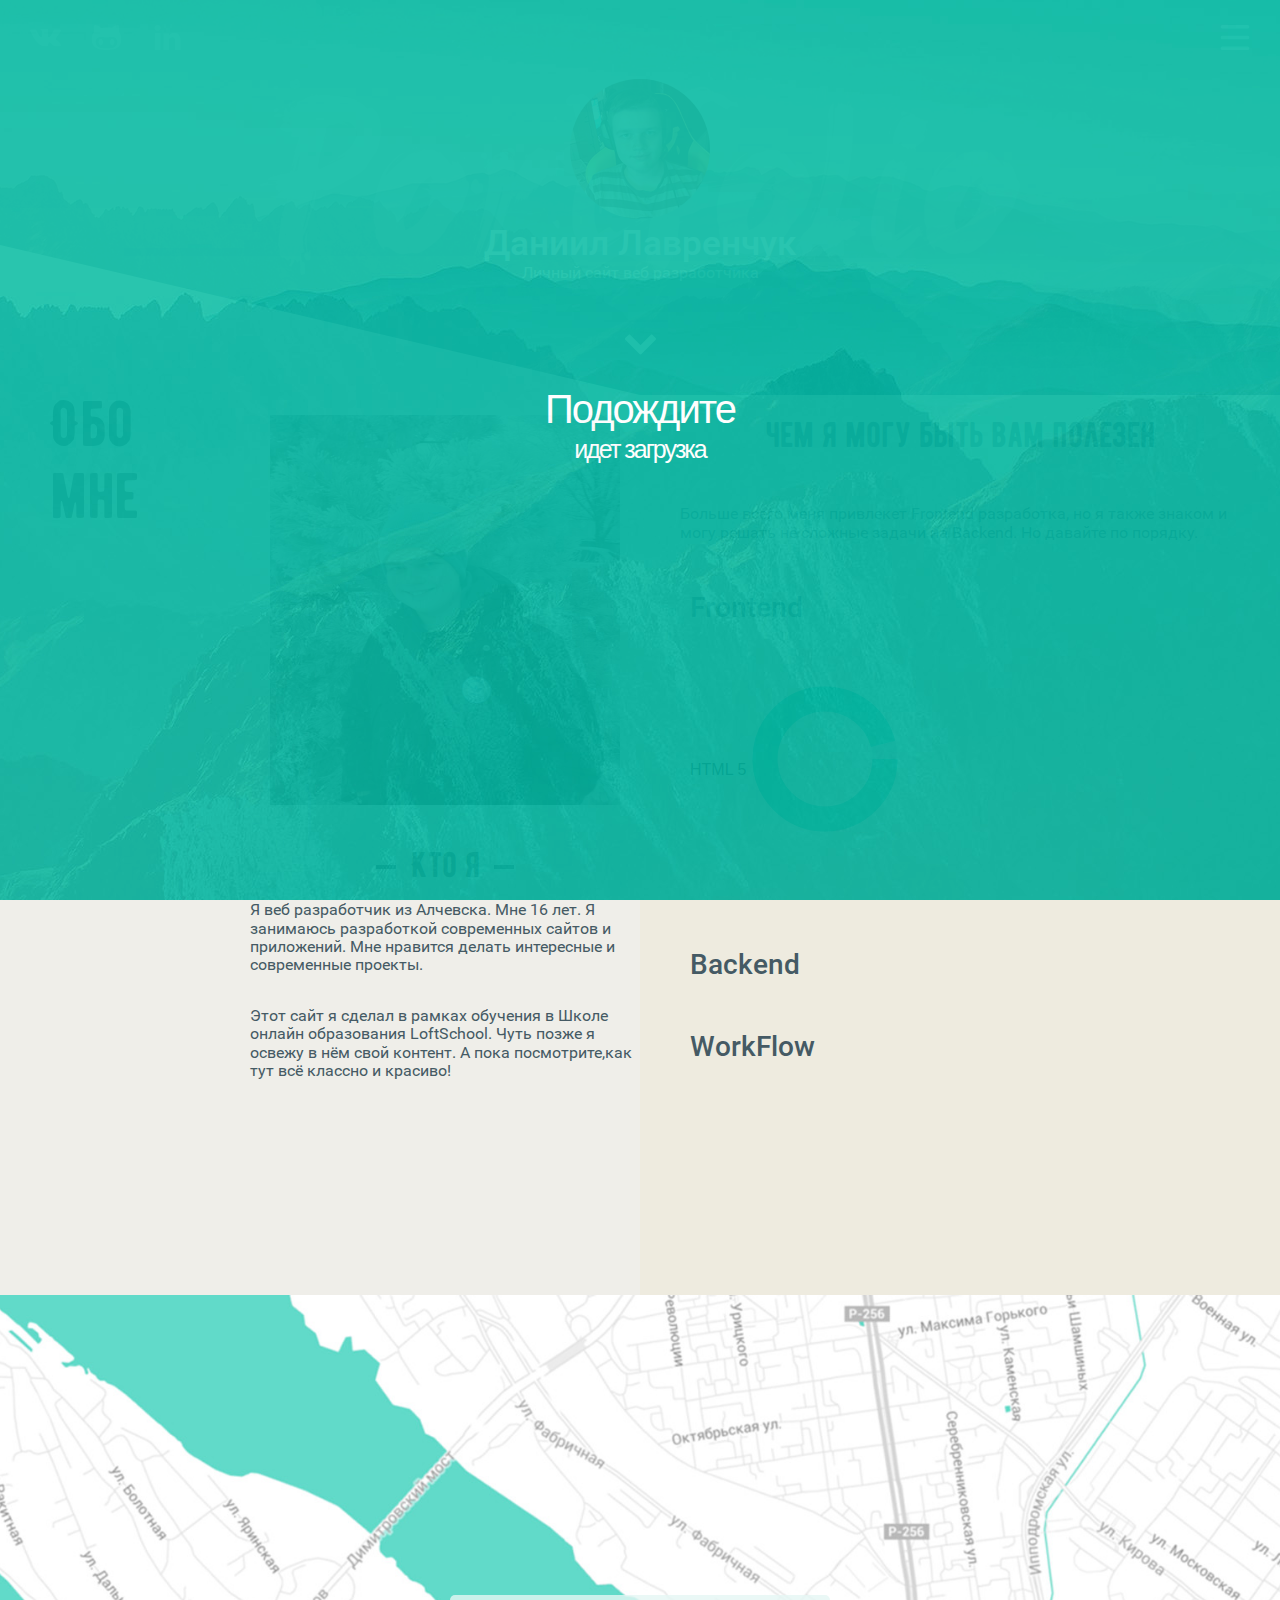
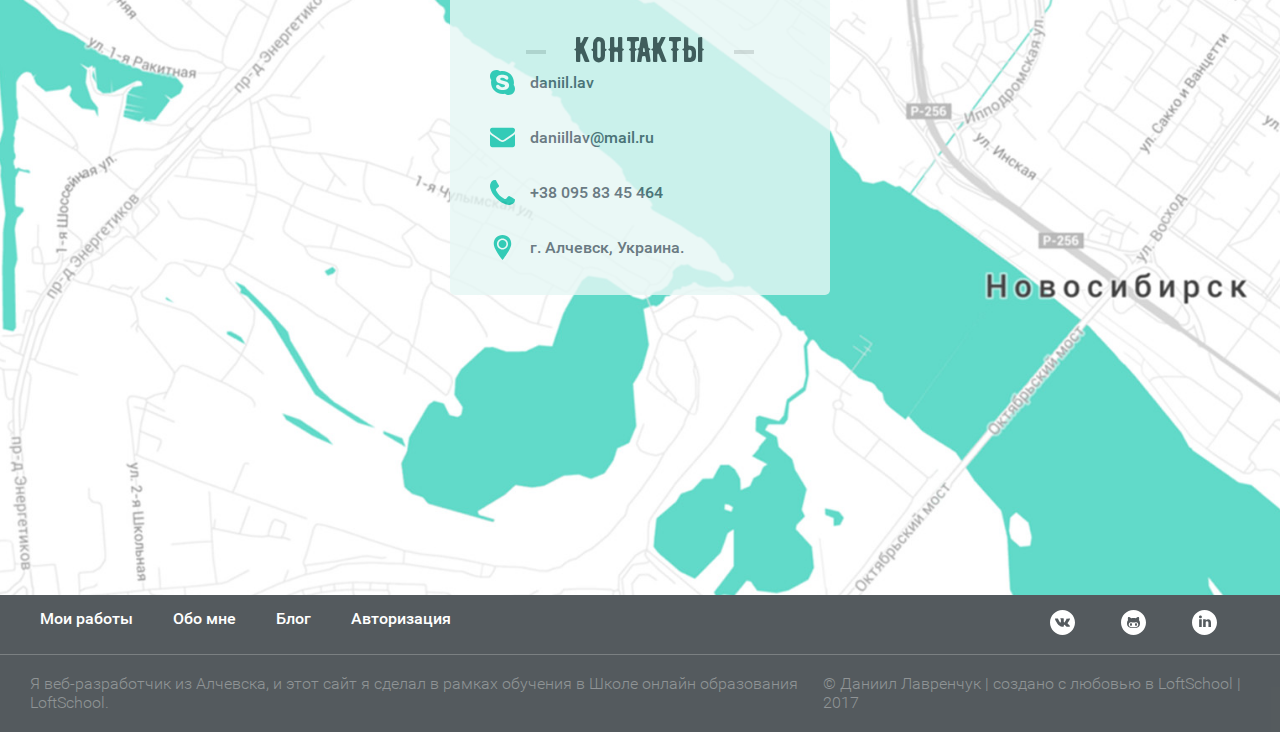
<file: about.html>
<!DOCTYPE html>
<html lang="ru">
<head>
    <meta charset="UTF-8">
    <title>Portfolio</title>
    <link rel="stylesheet" href="css/main.css">
    <link href="./img/faviconmy.ico" rel="shortcut icon" type="image/x-icon">
</head>
<body>
   <div id="p_prldr"><div class="contpre"><span class="svg_anm"></span><br>Подождите<br><small>идет загрузка</small></div></div>
       <div class="z-menu" style="display: none;">
      <div class="menu__container">
          <a href="works.html" class="menu__container-link">Мои работы</a>
          <a href="#" class="menu__container-link">Блог</a>
          <a href="about.html" class="menu__container-link">Обо мне</a>
          <a href="index.html" class="menu__container-link">Авторизация</a>
      </div>
  </div>
    <div class="header">
       <div class="header__top works__header-top">
        <div class="header__social">
            <div class="socials__vk">
                <a href="https://vk.com/daniilcrezu">
                    <svg class="header__social-svg socials__vk-svg">
                        <use xlink:href="img/icons/sprite.svg#vk"></use>
                    </svg>
                </a>
            </div>
            <div class="socials__git">
                <a href="https://github.com/ProjectDCL">
                    <svg class="header__social-svg socials__git-svg">
                        <use xlink:href="img/icons/sprite.svg#git"></use>
                    </svg>
               </a>
            </div>
            <div class="socials__in">
                <a href="https://www.instagram.com/project_crez/">
                    <svg class="header__social-svg socials__in-svg">
                        <use xlink:href="img/icons/sprite.svg#in"></use>
                    </svg>
                </a>
            </div>
        </div>
                    <div class="menu">
                        <a href="#" class="menu__hamburger-href">
                            <svg class="hamburger">
                                <use xlink:href="img/icons/sprite.svg#hamburger"></use>
                            </svg>
                        </a>
                    </div>
       </div>
        <div class="header__info-all works__header-infoall">
                <div class="header__photo">
                        <img src="img/content/me.jpg" alt="" class="header__photo-author">
                </div>
                <div class="header__about works__header-about">
                    <div class="header__name works__header-name">Даниил Лавренчук</div>
                    <div class="header__desc works__header-desc">Личный сайт веб разработчика</div>
                </div>
        </div>
           <div class="arrow__header-svg">
                <svg class="header__social-svg socials__vk-svg">
                    <use xlink:href="img/icons/sprite.svg#arrow__header"></use>
                </svg>
            </div>


        </div>
        
                    <div class="wrapper__about">

                <div class="wrapper__about-header about__header">
                    <div class="svg__header-polygon">
                        <svg viewbox="0 0 1000 150" preserveAspectRatio="none" class="svg__header-left">
                            <polygon points="0,0 0,150 1000,150"/>
                        </svg>
                    </div>
                </div>

                    <div class="myskills">
                            <div class="about__article">
                                <div class="article__title">
                                    <div class="about__title-text">Обо мне</div>
                                </div>
                                <div class="article__desc">
                                    <div class="article__photo-me">
                                        <img src="img/content/me2.jpg" alt="Моё фото" class="about__photo-author">
                                    </div>
                                    <div class="article__desc-title">
                                    <div class="desc__title-text">Кто я</div>
                                    </div>
                                    <div class="article__myhistory">
                                       <p class="article__text">Я веб разработчик из Алчевска. Мне 16 лет. Я занимаюсь разработкой современных сайтов и приложений. Мне нравится делать интересные и современные проекты.</p>


                                       <p class="article__text">Этот сайт я сделал в рамках обучения в Школе онлайн образования LoftSchool. Чуть позже я освежу в нём свой контент. А пока посмотрите,как тут всё классно и красиво!</p>
                                   </div>
                                </div>
                            </div>
                        
<!--
            <div class="wrapper__about-header about__header">
                       <div class="svg__header-polygon">
                            <svg  viewbox="0 0 1000 150" preserveAspectRatio="none" class="svg__header-right">
                                <polygon points="1000,0 1000,150 0,150"/>
                            </svg>
                        </div>
                    </div>
                </div>
           </div>
                
                                <div class="wrapper__about-header about__header">
                    <div class="svg__header-polygon">
                        <svg viewbox="0 0 1000 150" preserveAspectRatio="none" class="svg__header-left">
                            <polygon points="0,0 0,150 1000,150"/>
                        </svg>
                    </div>
                </div>
                
                
-->

                               <div class="about__skills">
                            <div class="skills__title">
                                <div class="skills__title-text">чем я могу быть вам полезен</div>
                            </div>
                            <div class="skills__desc">Больше всего меня привлекет Frontend разработка, но я также знаком и могу решать не сложные задачи на Backend. Но давайте по порядку.</div>
                            <div class="skills__block">
                                <div class="skills__direction">
                                    <div class="direction__title">Frontend</div>
                                    <div class="direction__svg">
                                       <div class="direction__svg-html5">
                                        <div class="direction__svg-stack">HTML 5</div>
                                           <svg width="270" height="270" class="g-circles">
                                                 <circle r="60" cx="135" cy="135" stroke="#ccc"
                                                fill="none" />
                                                 <circle r="60" cx="135" cy="135" stroke="#10c1a8"
                                                class="sector" />
                                            </svg>
                                       </div> 
                                    </div>
                                    <div class="direction__svg"></div>
                                    <div class="direction__svg"></div>
                                </div>
                            </div>
                            <div class="skills__block">
                                <div class="skills__direction">
                                    <div class="direction__title">Backend</div>
                                    <div class="direction__svg"></div>
                                    <div class="direction__svg"></div>
                                    <div class="direction__svg"></div>
                                    <div class="direction__svg"></div>
                                </div>
                            </div>
                            <div class="skills__block">
                                <div class="skills__direction">
                                    <div class="direction__title">WorkFlow</div>
                                    <div class="direction__svg"></div>
                                    <div class="direction__svg"></div>
                                    <div class="direction__svg"></div>
                                </div>
                            </div>
                        </div>
                    </div>
       
           

            <div class="contacts">
                <div class="contacts__block">
                    <div class="contacts__block-title">
                        <div class="contacts__block-text">
                                контакты
                        </div>      
                    </div>
                    <div class="contacts__block-links">
                        <div class="contacts__block-points">
                            <a class="contacts__block-url" href="skype:daniil.lav">
                                <svg class="contacts__about-svg">
                                    <use xlink:href="img/icons/sprite.svg#skype"></use>
                                </svg>
                                <div class="points__text">daniil.lav</div>
                            </a>
                        </div>
                        <div class="contacts__block-points">
                            <a class="contacts__block-url" href="mailto: daniillav@mail.ru">
                                <svg class="contacts__about-svg">
                                    <use xlink:href="img/icons/sprite.svg#envelope"></use>
                                </svg>
                                <div class="points__text">daniillav@mail.ru</div>
                            </a>
                        </div>
                        <div class="contacts__block-points">
                            <a class="contacts__block-url" href="tel: +38 095 83 45 464">
                                <svg class="contacts__about-svg">
                                    <use xlink:href="img/icons/sprite.svg#phone"></use>
                                </svg>
                                <div class="points__text">+38 095 83 45 464</div>
                            </a>
                        </div>
                        <div class="contacts__block-points">
                            <a class="contacts__block-url" href="#">
                                <svg class="contacts__about-svg">
                                    <use xlink:href="img/icons/sprite.svg#map-marker"></use>
                                </svg>
                                <div class="points__text">г. Алчевск, Украина.</div>
                            </a>
                        </div>
                    </div>
            
                </div>      
                </div>
                    <div class="blog__footer blog__footer-about">
       <div class="footer__commercial-links">
            <ul class="site__links-menu">
                <li class="site__links-point">
                <a href="#" class="site__links-redirect site__links-active">Мои работы</a>
                </li>
                <li class="site__links-point">
                <a href="#" class="site__links-redirect">Обо мне</a>
                </li>
                <li class="site__links-point">
                <a href="#" class="site__links-redirect">Блог</a>
                </li>
                <li class="site__links-point">
                <a href="#" class="site__links-redirect">Авторизация</a>
                </li>
            </ul>
            <div class="blog__footer-links">
                 <div class="socials__vk">
                    <a href="https://vk.com/daniilcrezu">
                        <svg class="footer__social-svg socials__vk-svg">
                            <use xlink:href="img/icons/sprite.svg#vk__round"></use>
                        </svg>
                    </a>
                </div>
                <div class="socials__git">
                    <a href="https://github.com/ProjectDCL">
                        <svg class="footer__social-svg socials__git-svg">
                            <use xlink:href="img/icons/sprite.svg#git__round"></use>
                        </svg>
                   </a>
                </div>
                <div class="socials__in">
                    <a href="https://www.instagram.com/project_crez/">
                        <svg class="footer__social-svg socials__in-svg">
                            <use xlink:href="img/icons/sprite.svg#in__round"></use>
                        </svg>
                    </a>
                </div>
            </div>
        </div>
        <div class="blog__footer-info">
            <div class="blog__footer-about">Я веб-разработчик из Алчевска, и этот сайт я сделал в рамках обучения в Школе онлайн образования LoftSchool. </div>
            <div class="blog__footer-authors">&copy; Даниил Лавренчук | создано с любовью в LoftSchool | 2017</div>
        </div>
    </div>


            </div>
            
<script type="text/javascript" src="js/jquery-3.2.1.js"></script>
<script type="text/javascript" src="https://ajax.googleapis.com/ajax/libs/jquery/1.10.1/jquery.min.js"></script>  
<script type="text/javascript" src="js/main.js"></script>


</body>
</html>
</file>
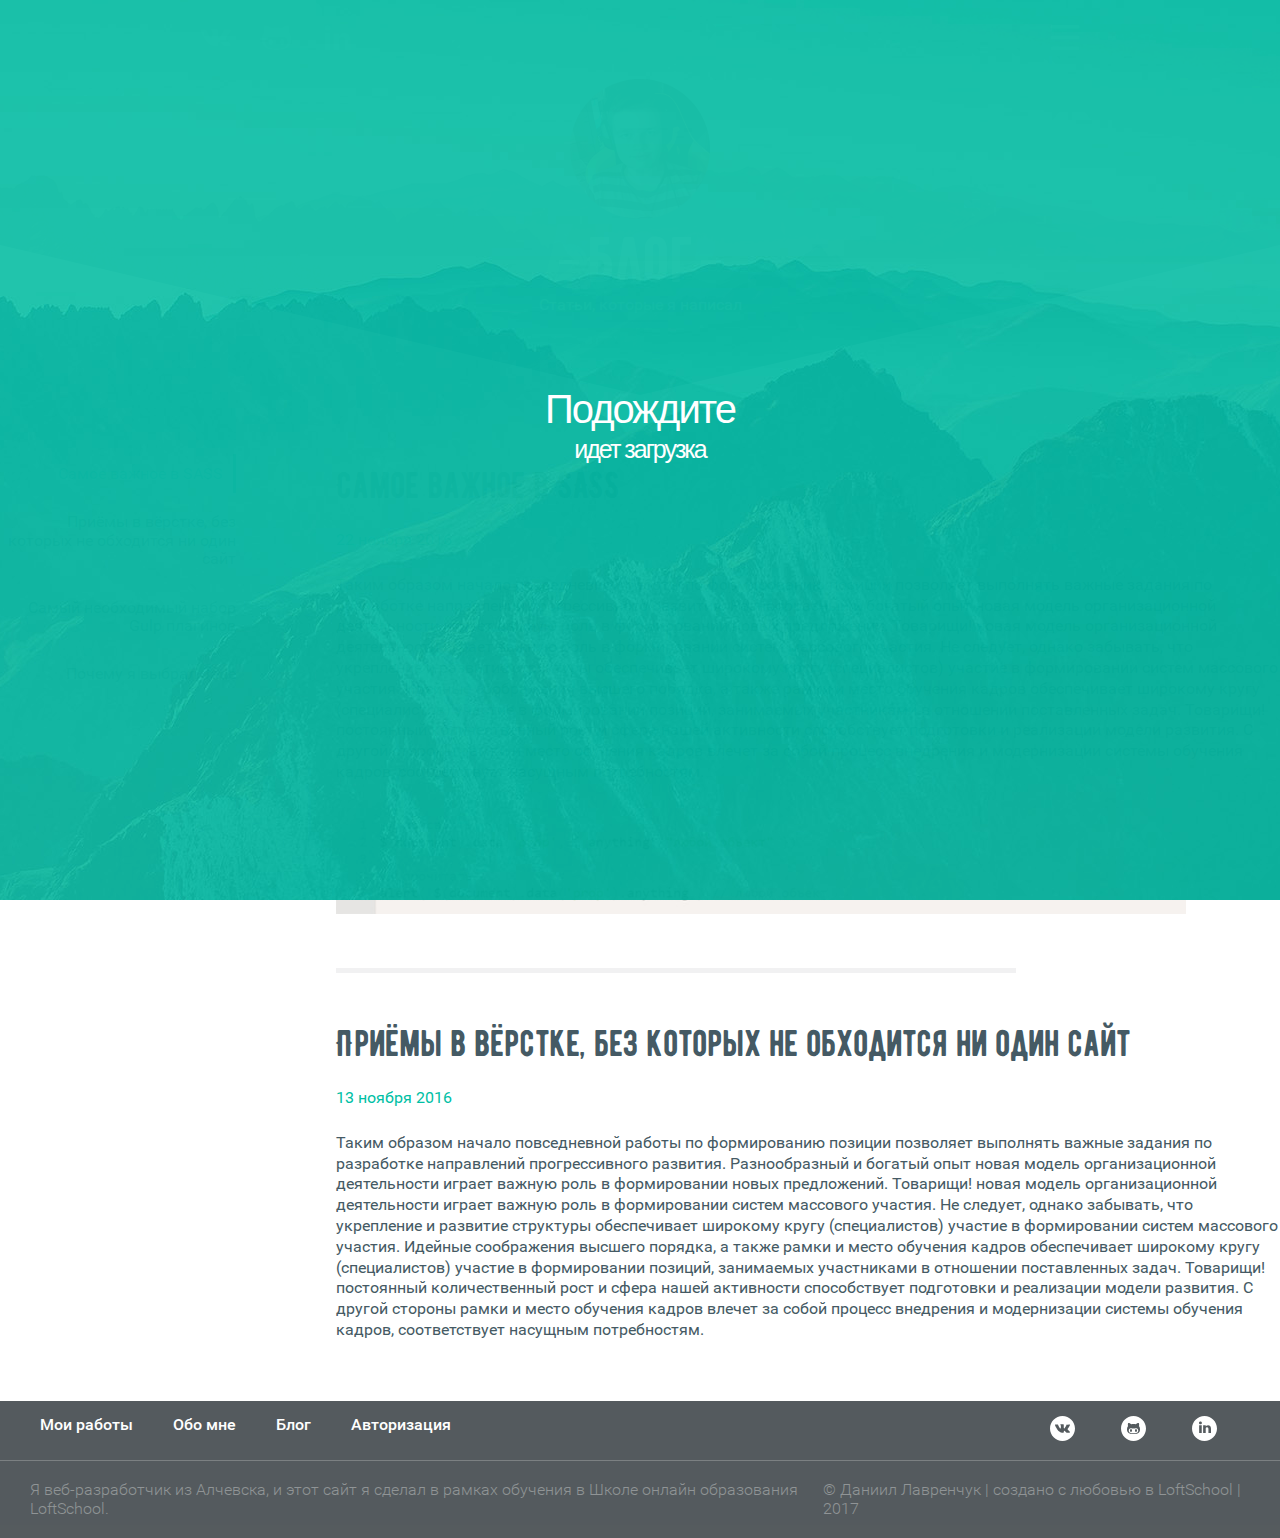
<file: blog.html>
<!DOCTYPE html>
<html lang="ru">
<head>
    <meta charset="UTF-8">
    <title>Portfolio</title>
    <link rel="stylesheet" href="css/main.css">
    <link href="./img/faviconmy.ico" rel="shortcut icon" type="image/x-icon">
</head>
<body>
   <div id="p_prldr"><div class="contpre"><span class="svg_anm"></span><br>Подождите<br><small>идет загрузка</small></div></div>
    <div class="z-menu" style="display: none;">
      <div class="menu__container">
          <a href="works.html" class="menu__container-link">Мои работы</a>
          <a href="#" class="menu__container-link">Блог</a>
          <a href="about.html" class="menu__container-link">Обо мне</a>
          <a href="index.html" class="menu__container-link">Авторизация</a>
      </div>
  </div>
   <div class="web">
        <div class="header">
           <div class="header__top">
            <div class="header__social">
                <div class="socials__vk">
                    <a href="https://vk.com/daniilcrezu">
                        <svg class="header__social-svg socials__vk-svg">
                            <use xlink:href="img/icons/sprite.svg#vk"></use>
                        </svg>
                    </a>
                </div>
                <div class="socials__git">
                    <a href="https://github.com/ProjectDCL">
                        <svg class="header__social-svg socials__git-svg">
                            <use xlink:href="img/icons/sprite.svg#git"></use>
                        </svg>
                   </a>
                </div>
                <div class="socials__in">
                    <a href="https://www.instagram.com/project_crez/">
                        <svg class="header__social-svg socials__in-svg">
                            <use xlink:href="img/icons/sprite.svg#in"></use>
                        </svg>
                    </a>
                </div>
            </div>
                        <div class="menu">
                        <a href="#" class="menu__hamburger-href">
                            <svg class="hamburger">
                                <use xlink:href="img/icons/sprite.svg#hamburger"></use>
                            </svg>
                        </a>
                </div>
           </div>
            <div class="header__info-all">
                <div class="header__photo">
                        <img src="img/content/me.jpg" alt="" class="header__photo-author">
                </div>
                <div class="header__about">
                    <div class="header__name blog__header-name">Блог</div>
                    <div class="header__desc">Статьи, которые я написал</div>
                </div>
                <div class="arrow__header-svg">
                    <svg style="margin-top: -30px; display: none; " class="header__social-svg socials__vk-svg">
                        <use xlink:href="img/icons/sprite.svg#arrow__header"></use>
                    </svg>
                </div>
        </div>


        </div>
        <div class="wrapper__blog">
        <div class="wrapper__blog-header">
            <div class="svg__header-polygon">
                <svg viewbox="0 0 1000 150" preserveAspectRatio="none" class="svg__header-left">
                    <polygon points="0,0 0,150 1000,150"/>
                </svg>
                <svg  viewbox="0 0 1000 150" preserveAspectRatio="none" class="svg__header-right">
                    <polygon points="1000,0 1000,150 0,150"/>
                </svg>
            </div>
        </div>
        <nav class="nav">
            <ul class="nav__menu">
                <li class="nav__point">
                <a href="#" class="nav__link nav__link-active">Самое важное в SASS</a>
                </li>
                <li class="nav__point">
                <a href="#" class="nav__link">Приёмы в вёрстке, без которых не обходится ни один сайт</a>
                </li>
                <li class="nav__point">
                <a href="#" class="nav__link">
    Самый необходимый набор Gulp плагинов</a>
                </li>
                <li class="nav__point">
                <a href="#" class="nav__link">Почему я выбрал Jade</a>
                </li>
            </ul>
        </nav>
        <div class="container__blog">
            <div class="article">
                <div class="article__title">Самое важное в SASS</div>
                <div class="article__time">22 ноября 2016</div>
                <div class="article__text">Таким образом начало повседневной работы по формированию позиции позволяет выполнять важные задания по разработке направлений прогрессивного развития. Разнообразный и богатый опыт новая модель организационной деятельности играет важную роль в формировании новых предложений. Товарищи! новая модель организационной деятельности играет важную роль в формировании систем массового участия.
    Не следует, однако забывать, что укрепление и развитие структуры обеспечивает широкому кругу (специалистов) участие в формировании систем массового участия. Идейные соображения высшего порядка, а также рамки и место обучения кадров обеспечивает широкому кругу (специалистов) участие в формировании позиций, занимаемых участниками в отношении поставленных задач. Товарищи! постоянный количественный рост и сфера нашей активности способствует подготовки и реализации модели развития. С другой стороны рамки и место обучения кадров влечет за собой процесс внедрения и модернизации системы обучения кадров, соответствует насущным потребностям.</div>

                    <div class="article__pic">
                        <img style="margin-top: 20px; width: 90%;" src="/img/content/code-blog.jpg" alt="Временная картинка кода">
                    </div>
    <!--
                <div class="article__code">
                    <table class="code__number">
                     <tr class="number__points">1</tr>
                         <td class="number__line">//присвоить</td>    
                     <tr class="number__points">2</tr>
                         <td class="number__line"></td>
                     <tr class="number__points">3</tr>
                         <td class="number__line"></td>
                     <tr class="number__points">4</tr>
                         <td class="number__line"></td>
                     <tr class="number__points">5</tr>
                         <td class="number__line"></td>
                    </table>
    -->
    <!--
                    <div class="code__text">
                        <div class="article__line"></div>
                        <div class="article__line"></div>

                    </div>

                </div>

                -->
            </div>
            <div class="article__barier"></div>
            <div class="article">
                <div class="article__title">Приёмы в вёрстке, без которых не обходится ни один сайт</div>
                <div class="article__time">13 ноября 2016</div>
                <div class="article__text">Таким образом начало повседневной работы по формированию позиции позволяет выполнять важные задания по разработке направлений прогрессивного развития. Разнообразный и богатый опыт новая модель организационной деятельности играет важную роль в формировании новых предложений. Товарищи! новая модель организационной деятельности играет важную роль в формировании систем массового участия.
    Не следует, однако забывать, что укрепление и развитие структуры обеспечивает широкому кругу (специалистов) участие в формировании систем массового участия. Идейные соображения высшего порядка, а также рамки и место обучения кадров обеспечивает широкому кругу (специалистов) участие в формировании позиций, занимаемых участниками в отношении поставленных задач. Товарищи! постоянный количественный рост и сфера нашей активности способствует подготовки и реализации модели развития. С другой стороны рамки и место обучения кадров влечет за собой процесс внедрения и модернизации системы обучения кадров, соответствует насущным потребностям.</div>
            </div>
        </div>
        </div>
        <div class="blog__footer">
           <div class="footer__commercial-links">
                <ul class="site__links-menu">
                    <li class="site__links-point">
                    <a href="#" class="site__links-redirect site__links-active">Мои работы</a>
                    </li>
                    <li class="site__links-point">
                    <a href="#" class="site__links-redirect">Обо мне</a>
                    </li>
                    <li class="site__links-point">
                    <a href="#" class="site__links-redirect">Блог</a>
                    </li>
                    <li class="site__links-point">
                    <a href="#" class="site__links-redirect">Авторизация</a>
                    </li>
                </ul>
                <div class="blog__footer-links">
                     <div class="socials__vk">
                        <a href="https://vk.com/daniilcrezu">
                            <svg class="footer__social-svg socials__vk-svg">
                                <use xlink:href="img/icons/sprite.svg#vk__round"></use>
                            </svg>
                        </a>
                    </div>
                    <div class="socials__git">
                        <a href="https://github.com/ProjectDCL">
                            <svg class="footer__social-svg socials__git-svg">
                                <use xlink:href="img/icons/sprite.svg#git__round"></use>
                            </svg>
                       </a>
                    </div>
                    <div class="socials__in">
                        <a href="https://www.instagram.com/project_crez/">
                            <svg class="footer__social-svg socials__in-svg">
                                <use xlink:href="img/icons/sprite.svg#in__round"></use>
                            </svg>
                        </a>
                    </div>
                </div>
            </div>
            <div class="blog__footer-info">
                <div class="blog__footer-about">Я веб-разработчик из Алчевска, и этот сайт я сделал в рамках обучения в Школе онлайн образования LoftSchool. </div>
                <div class="blog__footer-authors">&copy; Даниил Лавренчук | создано с любовью в LoftSchool | 2017</div>
            </div>
        </div>
</div>


<div class="swiper__container">
    <a href="#" class="swipe"></a>
    <div class="swipe__menu"></div>
</div>


            <script type="text/javascript" src="js/jquery-3.2.1.js"></script>
            <script type="text/javascript" src="https://ajax.googleapis.com/ajax/libs/jquery/1.10.1/jquery.min.js"></script>  
            <script type="text/javascript" src="js/main.js"></script>
</body>
</html>
</file>
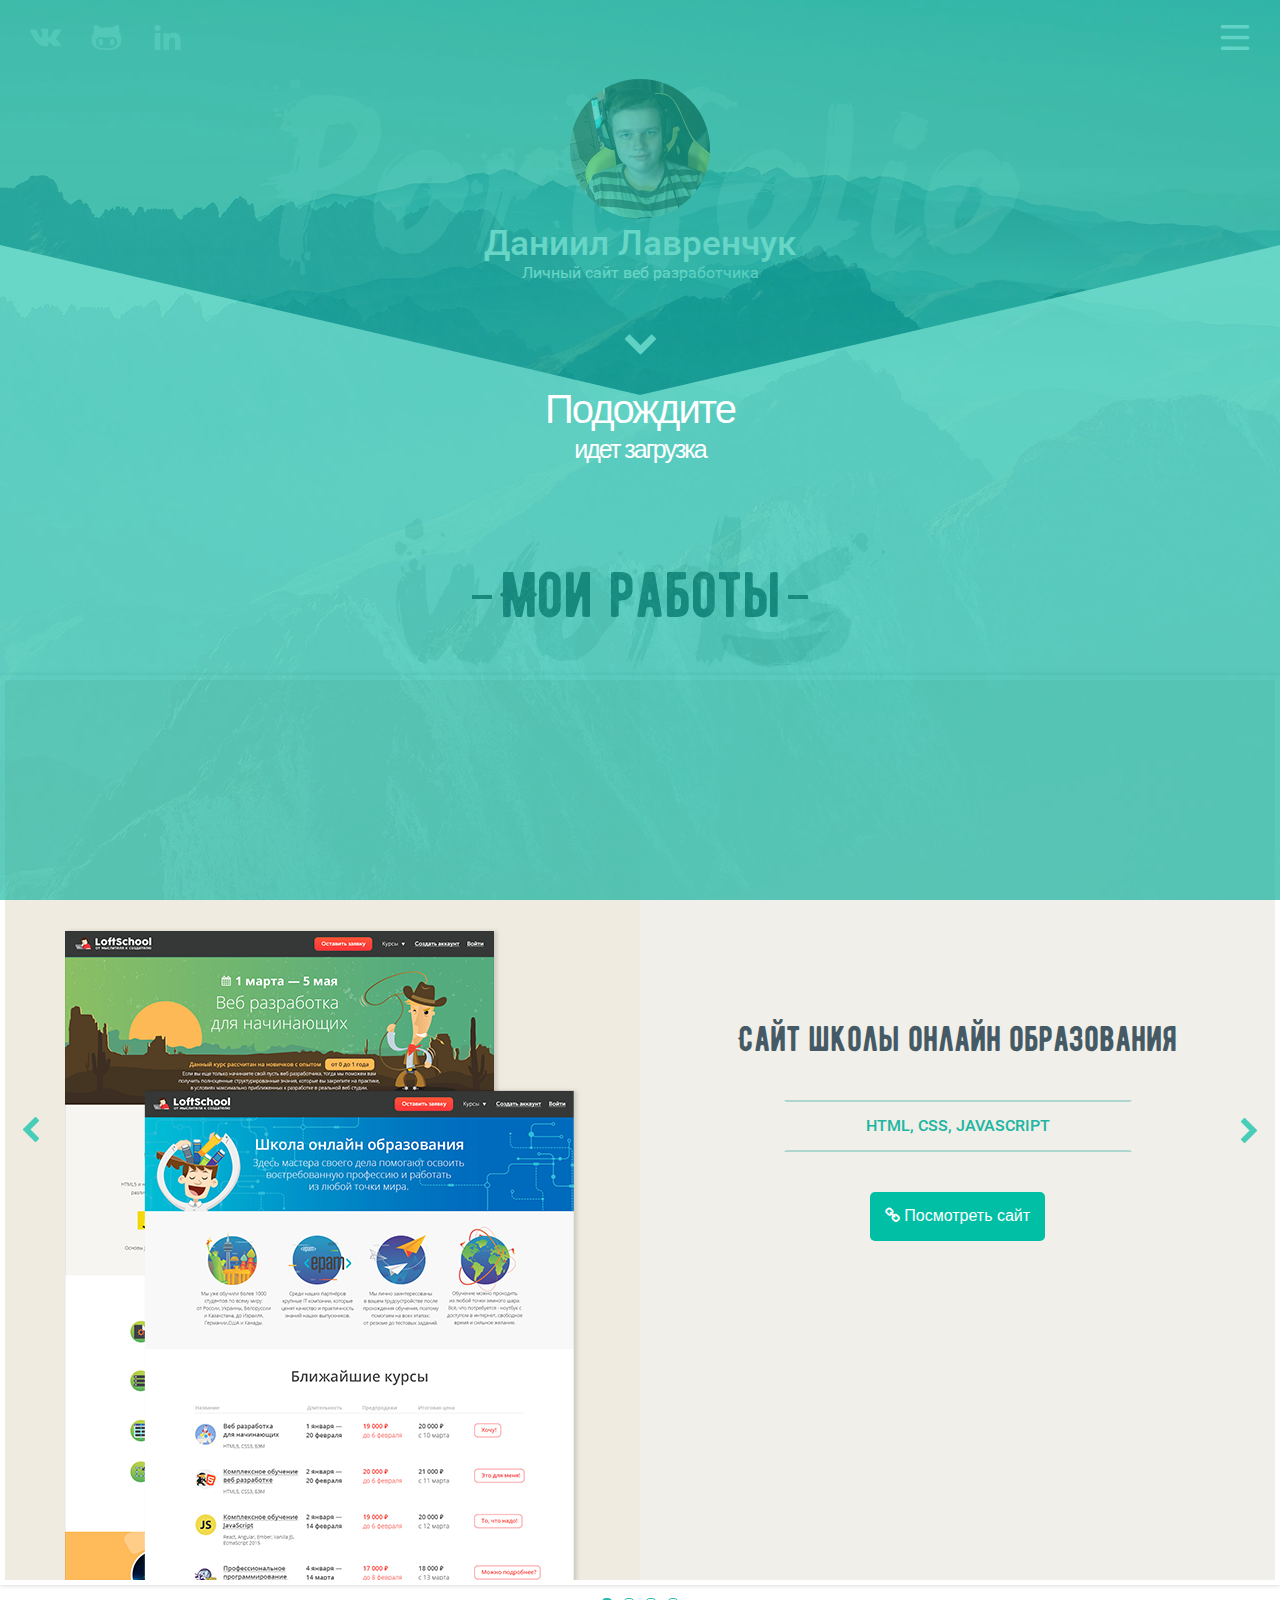
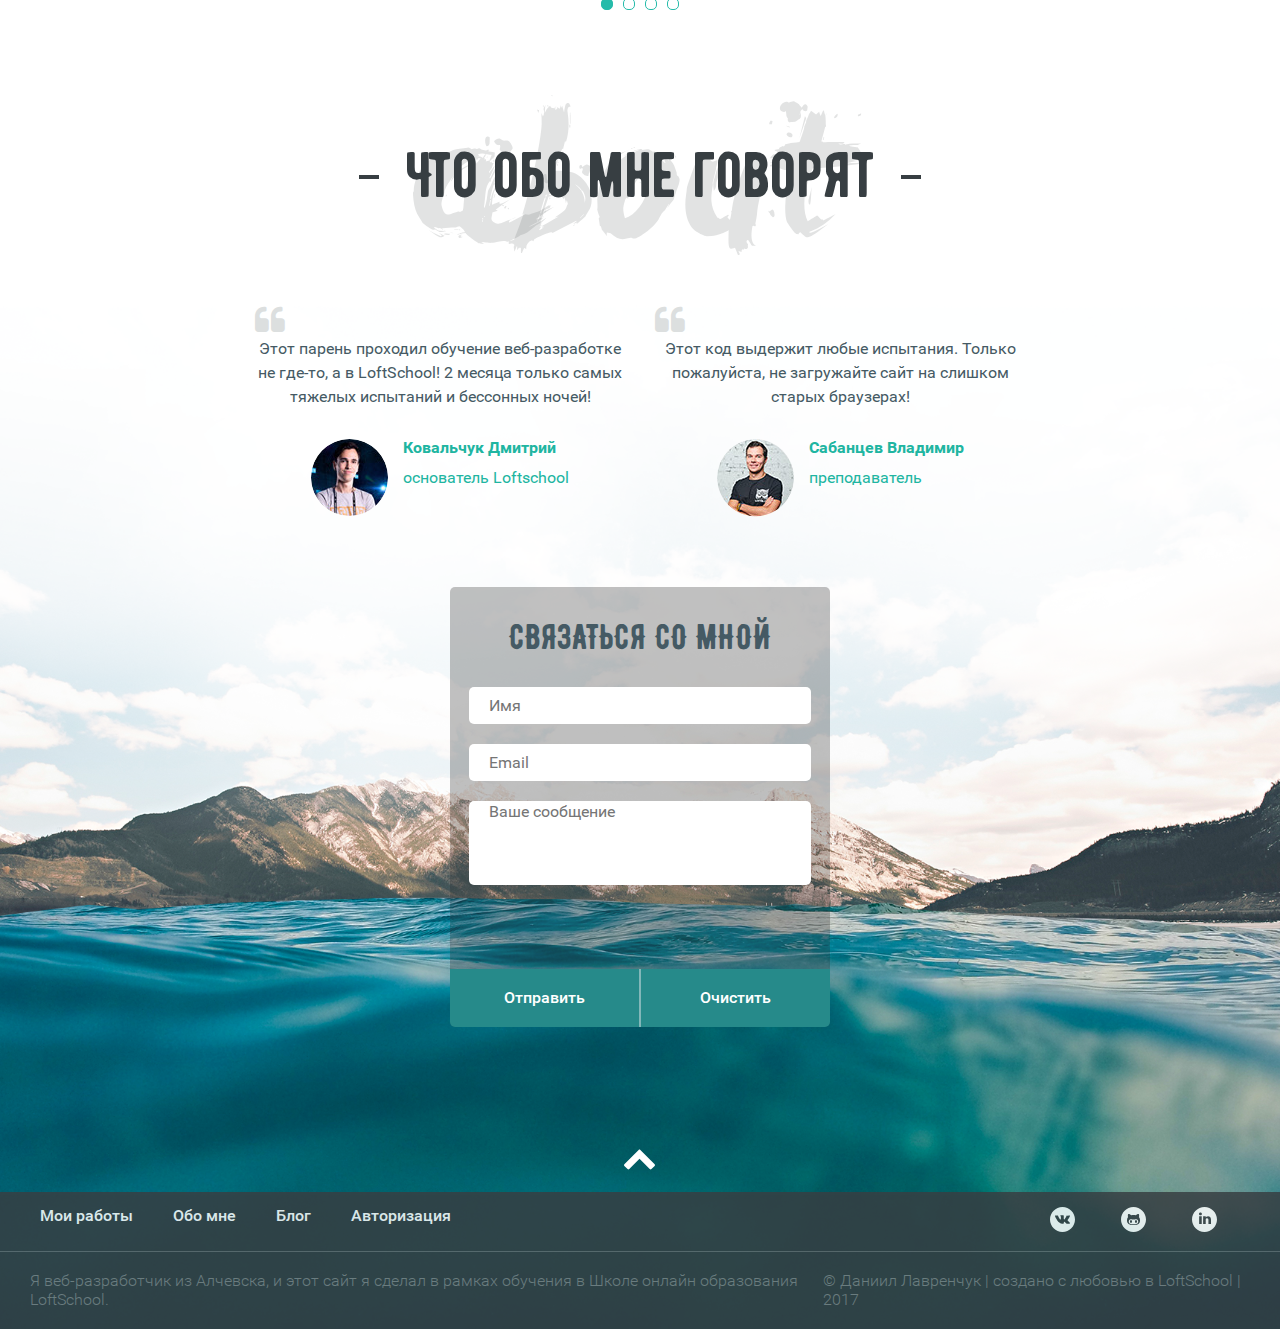
<file: works.html>
<!DOCTYPE html>
<html lang="ru">
<head>
    <meta charset="UTF-8">
    <title>Portfolio</title>
    <link rel="stylesheet" href="css/main.css">
    <link href="./img/faviconmy.ico" rel="shortcut icon" type="image/x-icon">
</head>
<body>
   <div id="p_prldr"><div class="contpre"><span class="svg_anm"></span><br>Подождите<br><small>идет загрузка</small></div></div>
       <div class="z-menu" style="display: none;">
      <div class="menu__container">
          <a href="works.html" class="menu__container-link">Мои работы</a>
          <a href="#" class="menu__container-link">Блог</a>
          <a href="about.html" class="menu__container-link">Обо мне</a>
          <a href="index.html" class="menu__container-link">Авторизация</a>
      </div>
  </div>
    <div class="header">
       <div class="header__top works__header-top">
        <div class="header__social">
            <div class="socials__vk">
                <a href="https://vk.com/daniilcrezu">
                    <svg class="header__social-svg socials__vk-svg">
                        <use xlink:href="img/icons/sprite.svg#vk"></use>
                    </svg>
                </a>
            </div>
            <div class="socials__git">
                <a href="https://github.com/ProjectDCL">
                    <svg class="header__social-svg socials__git-svg">
                        <use xlink:href="img/icons/sprite.svg#git"></use>
                    </svg>
               </a>
            </div>
            <div class="socials__in">
                <a href="https://www.instagram.com/project_crez/">
                    <svg class="header__social-svg socials__in-svg">
                        <use xlink:href="img/icons/sprite.svg#in"></use>
                    </svg>
                </a>
            </div>
        </div>
                    <div class="menu">
                        <a href="#" class="menu__hamburger-href">
                            <svg class="hamburger">
                                <use xlink:href="img/icons/sprite.svg#hamburger"></use>
                            </svg>
                        </a>
                    </div>
       </div>
        <div class="header__info-all works__header-infoall">
            <div class="header__photo">
                    <img src="img/content/me.jpg" alt="" class="header__photo-author">
            </div>
            <div class="header__about works__header-about">
                <div class="header__name works__header-name">Даниил Лавренчук</div>
                <div class="header__desc works__header-desc">Личный сайт веб разработчика</div>
            </div>
    </div>
           <div class="arrow__header-svg">
                <svg class="header__social-svg socials__vk-svg">
                    <use xlink:href="img/icons/sprite.svg#arrow__header"></use>
                </svg>
            </div>
    </div>

        <div class="wrapper__works">

                <div class="wrapper__blog-header works__header">
                    <div class="svg__header-polygon">
                        <svg viewbox="0 0 1000 150" preserveAspectRatio="none" class="svg__header-left">
                            <polygon points="0,0 0,150 1000,150"/>
                        </svg>
                        <svg  viewbox="0 0 1000 150" preserveAspectRatio="none" class="svg__header-right">
                            <polygon points="1000,0 1000,150 0,150"/>
                        </svg>
                    </div>
                </div>


       <div class="works__title">
           <div class="works__title-text">Мои работы</div>
       </div>
       <ul class="works__block">
          <li class="works__li">
                   <div class="works__slider">
                       <div class="slider__photo-current">
                           <img style="max-width: 90%; position: absolute; bottom: -1%;" src="img/backgrounds/work-1.png" alt="slider current" class="current__photo">
                       </div>
                   </div>
                    <div class="works__school">
                       <div class="school__title">Сайт школы онлайн образования</div>
                           <div class="school__desc">Html, css, javascript</div>
                               <a href="" class="school__link">
                                   <i class="fa fa-link" aria-hidden="true"></i>
                                     Посмотреть сайт
                               </a>
                   </div>
           </li>
            <li class="works__li">
                   <div class="works__slider">
                       <div class="slider__photo-current">
                           <img style="max-width: 90%; position: absolute; bottom: -1%;" src="img/backgrounds/work-2.png" alt="slider current" class="current__photo">
                       </div>
                   </div>
                    <div class="works__school">
                       <div class="school__title">IT Loft</div>
                           <div class="school__desc">Html, css, javascript, PHP</div>
                               <a href="" class="school__link">
                                   <i class="fa fa-link" aria-hidden="true"></i>
                                     Посмотреть сайт
                               </a>
                   </div>
           </li>
           <li class="works__li">
                   <div class="works__slider">
                       <div class="slider__photo-current">
                           <img style="max-width: 90%; position: absolute; bottom: -1%;" src="img/backgrounds/work-3.png" alt="slider current" class="current__photo">
                       </div>
                   </div>
                    <div class="works__school">
                       <div class="school__title">The loft blog</div>
                           <div class="school__desc">Html, css, javascript, design</div>
                               <a href="" class="school__link">
                                   <i class="fa fa-link" aria-hidden="true"></i>
                                     Посмотреть сайт
                               </a>
                   </div>
           </li>
           <li class="works__li">
                   <div class="works__slider">
                       <div class="slider__photo-current">
                           <img style="max-width: 90%; position: absolute; bottom: -1%;" src="img/backgrounds/work-4.png" alt="slider current" class="current__photo">
                       </div>
                   </div>
                    <div class="works__school">
                       <div class="school__title">Atmo yoga</div>
                           <div class="school__desc">Html, css, javascript, idea</div>
                               <a href="" class="school__link">
                                   <i class="fa fa-link" aria-hidden="true"></i>
                                     Посмотреть сайт
                               </a>
                   </div>
           </li>
           
       </ul>

    <div class="works__aboutme">
        <div class="aboutme__title">
            <div class="aboutme__title-text">Что обо мне говорят</div>
        </div>
        <div class="aboutme__review">
           <div class="review">
                <div class="review__block">
                    <i style="color: #dcdfdf" class="fa fa-2x fa-quote-left" aria-hidden="true"></i>
                    <div class="review__text">
                    Этот парень проходил обучение веб-разработке не где-то, а в LoftSchool! 2 месяца только самых тяжелых испытаний и бессонных ночей!</div>
                    <div class="review__teachers">
                    <img src="img/content/dmitriy.jpg" alt="Оснаватель Дмитрий" class="review__photo">
                    <div class="review__teachers-info">
                        <div class="review__name">Ковальчук Дмитрий</div>
                        <div class="review__desc">основатель Loftschool</div>
                    </div>
               </div>
                </div>
                <div class="review__block">
                   <i style="color: #dcdfdf" class="fa fa-2x fa-quote-left" aria-hidden="true"></i>
                    <div class="review__text">
                    Этот код выдержит любые испытания. Только пожалуйста, не загружайте сайт на слишком старых браузерах!</div>
                    <div class="review__teachers">
                    <img src="img/content/vladimir.jpg" alt="Преподаватель Владимир" class="review__photo">
                    <div class="review__teachers-info">
                        <div class="review__name">Сабанцев Владимир</div>
                        <div class="review__desc">преподаватель</div>
                    </div>
            </div>
      </div>
</div>

            <div class="review__connect-form">
                <div class="review__connect">
                    <div class="form__title">связаться со мной</div>
                    <form class="form__sendme" id="order-form">
                            <label for="" class="form__name">
                                <input class="form-input" name="name" type="text" placeholder="Имя">
                            </label>
                            <label for="" class="form__mail">
                                <input class="form-input" name="mail" type="text" placeholder="Email">
                            </label>
                            <label for="" class="form__message">
                                <textarea class="form-input form__message" name="comment" placeholder="Ваше сообщение"></textarea>
                            </label>
                            <div class="form__end">
                                <input href="#" class="form__button send" name="" type="submit" value="Отправить">
                                <input href="#" class="form__button clear" name="" type="reset" value="Очистить">
                            </div>
                    </form>
                </div>
            </div>

           <a  href="#" class="works__arrow">
                <svg class="works__arrow-svg" style="width: 31px; height: 25px;">
                    <use xlink:href="img/icons/sprite.svg#arrow__header"></use>
                </svg>
           </a>
           
    <div class="blog__footer works__footer">
       <div class="footer__commercial-links">
            <ul class="site__links-menu">
                <li class="site__links-point">
                <a href="#" class="site__links-redirect site__links-active">Мои работы</a>
                </li>
                <li class="site__links-point">
                <a href="#" class="site__links-redirect">Обо мне</a>
                </li>
                <li class="site__links-point">
                <a href="#" class="site__links-redirect">Блог</a>
                </li>
                <li class="site__links-point">
                <a href="#" class="site__links-redirect">Авторизация</a>
                </li>
            </ul>
            <div class="blog__footer-links">
                 <div class="socials__vk">
                    <a href="https://vk.com/daniilcrezu">
                        <svg class="footer__social-svg socials__vk-svg">
                            <use xlink:href="img/icons/sprite.svg#vk__round"></use>
                        </svg>
                    </a>
                </div>
                <div class="socials__git">
                    <a href="https://github.com/ProjectDCL">
                        <svg class="footer__social-svg socials__git-svg">
                            <use xlink:href="img/icons/sprite.svg#git__round"></use>
                        </svg>
                   </a>
                </div>
                <div class="socials__in">
                    <a href="https://www.instagram.com/project_crez/">
                        <svg class="footer__social-svg socials__in-svg">
                            <use xlink:href="img/icons/sprite.svg#in__round"></use>
                        </svg>
                    </a>
                </div>
            </div>
        </div>
        <div class="blog__footer-info">
            <div class="blog__footer-about">Я веб-разработчик из Алчевска, и этот сайт я сделал в рамках обучения в Школе онлайн образования LoftSchool. </div>
            <div class="blog__footer-authors">&copy; Даниил Лавренчук | создано с любовью в LoftSchool | 2017</div>
        </div>
    </div>
           
            </div>
        </div>
    </div>


<script type="text/javascript" src="js/jquery-3.2.1.js"></script>
<script type="text/javascript" src="js/ajax.js"></script>
<script type="text/javascript" src="https://ajax.googleapis.com/ajax/libs/jquery/1.10.1/jquery.min.js"></script>  
<script type="text/javascript" src="js/main.js"></script>
<script type="text/javascript" src="js/jquery.bxslider.js"></script>


</body>
</html>
</file>
<file: css/main.css>
@import url(normalize.css);@import url(../fonts/!fonts.css);@import url(font-awesome.css);@import url(jquery.bxslider.css);.cf:before,.cf:after{content:"";display:table}.cf:after{clear:both}.cf{zoom:1}ul{margin:0;padding:0}body{height:100%;width:100%}.layer1,.layer2,.layer3,.layer4,.layer5,.layer6,.layer7,.layer8,.layer9{position:absolute}.layer1{background:url(../img/backgrounds/index.png) no-repeat;z-index:20;background-size:70%;width:100%;height:36%}.layer2{background:url(../img/backgrounds/index-1.png) no-repeat;z-index:19;background-size:70%;width:80%;height:523px;top:0px;left:0px}.layer3{background:url(../img/backgrounds/index-2.png);z-index:18;width:100% !important;height:503px;top:0px;left:0px}.layer4{background:url(../img/backgrounds/index-3.png) no-repeat;z-index:17;background-size:30%;width:100% !important;height:523px;top:0px;left:0px}.layer5{background:url(../img/backgrounds/index-4.png) 50% 50% no-repeat;z-index:16;background-size:cover;width:100% !important;height:100%;top:0px;left:0px}.layer6{background:url(../img/backgrounds/index-5.png) 50% 50% no-repeat;z-index:15;background-size:cover;width:100% !important;height:100%;top:0px;left:0px}.layer7{background:url(../img/backgrounds/index-6.png) 50% 50% no-repeat;z-index:15;background-size:30%;width:100% !important;height:100%;top:0px;left:0px}.layer8{background:url(../img/backgrounds/index-7.png) 50% 50% no-repeat;z-index:14;background-size:cover;width:100% !important;height:100%;top:0px;left:0px}.layer9{background:url(../img/backgrounds/index-8.png) 50% 50% no-repeat;z-index:13;background-size:cover;width:100% !important;height:100%;top:0px;left:0px}.order__radio-elem .order__people-fake:checked+.order__people-fake:after{background:url(../img/icons/check.svg) 50% no-repeat transparent;background-size:contain;width:11px;height:9px}.order__people-title{margin-left:10px}.back .robot__title{font-family:'Roboto-Bold';color:#64767f;text-align:center;margin:20px 0}.back [type=checkbox],.back [type=radio]{-webkit-box-sizing:border-box;box-sizing:border-box;padding:0}.back .order__radio-elem{position:absolute;top:0;left:-9999px}.back .order__people-fake{width:16px;height:16px;background:#00bfa5;display:inline-block;vertical-align:middle;position:relative}.back .order__people-fake:after{content:"";display:block;position:absolute;width:0px;height:0px;border-radius:50%;background-color:#fff;top:50%;left:50%;-webkit-transform:translate(-50%, -50%);transform:translate(-50%, -50%);-webkit-transition:width .3s, height .3s;transition:width .3s, height .3s}.back .order__radio-elem:checked+.order__radio-fake:after{width:8px;height:8px}.back .order__people{display:-webkit-box;display:-ms-flexbox;display:flex;-webkit-box-pack:center;-ms-flex-pack:center;justify-content:center;margin-top:30px;font-family:'Roboto-Regular';color:#455a64}.back .back__title{font-family:'Bernier-Regular';font-size:35px;color:#455a64;text-align:center;margin:40px 0}.back .back__form .form__login{display:-webkit-box;display:-ms-flexbox;display:flex;-webkit-box-pack:center;-ms-flex-pack:center;justify-content:center;width:70%;margin:0 auto;display:flex;border:2px solid #455a64;border-radius:5px;margin-top:10px;height:25px}.back .back__form .form__login .form-input{color:black;width:90%;background:#fefefe;border:none}.back .back__form .form__login-icon{width:10%;background-color:#f0efe9;display:-webkit-box;display:-ms-flexbox;display:flex;-webkit-box-pack:center;-ms-flex-pack:center;justify-content:center;-webkit-box-align:center;-ms-flex-align:center;align-items:center}.swipe{border-radius:50%;background-color:#00bfa5;-webkit-box-shadow:3px 0px 3px 0px rgba(0,0,0,0.2);box-shadow:3px 0px 3px 0px rgba(0,0,0,0.2);position:fixed;left:-51px;top:50%;width:60px;height:60px;z-index:51;display:none}.web{z-index:2;display:-webkit-box;display:-ms-flexbox;display:flex;-webkit-box-orient:vertical;-webkit-box-direction:normal;-ms-flex-direction:column;flex-direction:column}.wrapper{height:100vh;width:100%;background:url(../img/backgrounds/index-bg.jpg) 50% 50% no-repeat;background-size:cover}.login{display:-webkit-box;display:-ms-flexbox;display:flex;-webkit-box-pack:end;-ms-flex-pack:end;justify-content:flex-end;-webkit-box-align:start;-ms-flex-align:start;align-items:flex-start;-webkit-box-orient:horizontal;-webkit-box-direction:normal;-ms-flex-direction:row;flex-direction:row}.login .login__link{z-index:500;margin-top:25px;margin-right:100px;color:#fff;border:1px solid #fff;border-radius:5px;padding:15px 30px;text-decoration:none;font-family:'Roboto-Medium'}.login .login__link:hover{color:#88e1d5;background:#fff;-webkit-transition:.3s all;transition:.3s all}.container{display:-webkit-box;display:-ms-flexbox;display:flex;-webkit-box-orient:vertical;-webkit-box-direction:normal;-ms-flex-direction:column;flex-direction:column;-webkit-box-pack:center;-ms-flex-pack:center;justify-content:center;-webkit-box-align:center;-ms-flex-align:center;align-items:center;height:calc(100% - 130px)}.container .infoblock__welcome{z-index:5000;height:400px;width:375px;position:relative;-webkit-perspective:800px;-o-perspective:800px;perspective:800px}.container .infoblock{height:100%;width:100%;border-radius:5px;background-color:#fcfcfc;opacity:0.851;overflow:hidden;-webkit-transition:-webkit-transform 1s;transition:-webkit-transform 1s;transition:transform 1s;transition:transform 1s, -webkit-transform 1s;-webkit-transform-style:preserve-3d;transform-style:preserve-3d;-webkit-transform-origin:50% 50%}.container .infoblock .infoblock__name{font-family:'Roboto-Medium';font-size:28px;text-align:center;color:#455a64}.container .infoblock .infoblock__desc{text-align:center;font-family:'Roboto-Regular';color:#455a64;margin:20px 0 20px 0}.container .infoblock .infoblock__links-container{display:-webkit-box;display:-ms-flexbox;display:flex;-webkit-box-orient:horizontal;-webkit-box-direction:normal;-ms-flex-direction:row;flex-direction:row;-webkit-box-align:end;-ms-flex-align:end;align-items:flex-end}.container .infoblock .infoblock__links-container .infoblock__links{text-decoration:none;color:#fff;background:#0bac96;width:125px;text-align:center;font-family:'Roboto-Medium';font-size:16px;padding:20px 0}.container .infoblock .infoblock__links-container .infoblock__links:hover{background:#048981;-webkit-transition:.3s all;transition:.3s all}.container .infoblock .infoblock__social{display:-webkit-box;display:-ms-flexbox;display:flex;-webkit-box-orient:horizontal;-webkit-box-direction:normal;-ms-flex-direction:row;flex-direction:row;-webkit-box-pack:center;-ms-flex-pack:center;justify-content:center;margin-bottom:20px}.container .infoblock .infoblock__social .social-svg{width:31px;height:23px;fill:#0bac96;margin:0 30px 0 0;opacity:0.5}.container .infoblock .infoblock__social .social-svg:hover{fill:#00bfa5;opacity:1;-webkit-transition:.3s all;transition:.3s all}.infoblock__photo{display:-webkit-box;display:-ms-flexbox;display:flex;-webkit-box-pack:center;-ms-flex-pack:center;justify-content:center;margin:40px 0 25px 0}.infoblock__photo .infoblock__photo-author{border-radius:50%;width:140px;height:140px}.footer{z-index:5000;position:absolute;left:38%;display:-webkit-box;display:-ms-flexbox;display:flex;-webkit-box-pack:center;-ms-flex-pack:center;justify-content:center;font-family:'Roboto-Light';color:#fff}.header__social{display:-webkit-box;display:-ms-flexbox;display:flex;-webkit-box-orient:horizontal;-webkit-box-direction:normal;-ms-flex-direction:row;flex-direction:row}.arrow__header-svg{display:-webkit-box;display:-ms-flexbox;display:flex;-webkit-box-pack:center;-ms-flex-pack:center;justify-content:center;margin:50px 0 0 30px}.header__social-svg{width:31px;height:25px;fill:#c7d9d8}.header__social-svg:hover{fill:#fff;-webkit-transition:.3s all;transition:.3s all}.footer__social-svg{width:31px;height:25px;fill:#c7d9d8;margin:0 10px 0 0}.footer__social-svg:hover{fill:#fff}.header{background:url(../img/backgrounds/blog-back.jpg) 50% 50% no-repeat;background-size:cover;width:100%;height:395px}.header .header__top{display:-webkit-box;display:-ms-flexbox;display:flex;-webkit-box-pack:justify;-ms-flex-pack:justify;justify-content:space-between;padding:25px 200px}.header .works__header-infoall{background:url(../img/icons/portfolio_header.svg) 50% 50% no-repeat;background-size:contain}.header .header__info-all{display:-webkit-box;display:-ms-flexbox;display:flex;-webkit-box-pack:center;-ms-flex-pack:center;justify-content:center;-webkit-box-orient:vertical;-webkit-box-direction:normal;-ms-flex-direction:column;flex-direction:column;-webkit-box-align:center;-ms-flex-align:center;align-items:center}.header .header__info-all .header__photo .header__photo-author{border-radius:50%;width:140px;height:140px}.header .header__info-all .header__about{background:url(../img/icons/blog_header.svg) 50% 50% no-repeat;background-size:cover}.header .header__info-all .header__about .header__name{color:#fff;font-family:'Bernier-Regular';font-size:63px;text-align:center}.header .header__info-all .header__about .header__desc{color:#fff;font-family:'Roboto-Regular';text-align:center}.header .hamburger{height:25px;width:30px;fill:#fff}.blog__header-name{position:relative}.blog__header-name:before{content:'';width:20px;height:4px;background:#fff;position:absolute;top:50%;left:10%}.blog__header-name:after{content:'';width:20px;height:4px;background:#fff;position:absolute;top:50%;right:10%}.wrapper__blog{display:-webkit-box;display:-ms-flexbox;display:flex;-webkit-box-pack:center;-ms-flex-pack:center;justify-content:center;margin-top:-150px;position:relative;padding-top:220px}.wrapper__blog .container__blog{width:1080px}.wrapper__blog .container__blog .article .article__text{font-family:'Roboto-Regular';color:#455a64;line-height:1.3}.wrapper__blog .container__blog .article .article__time{font-family:'Roboto-Regular';color:#00bfa5;margin:25px 0}.wrapper__blog .container__blog .article .article__title{font-family:'Bernier-Regular';font-size:36px;color:#455a64}.wrapper__blog .nav{margin-right:100px;width:270px}.wrapper__blog .nav .nav__menu .nav__point{list-style-type:none;text-align:right;margin-bottom:30px}.wrapper__blog .nav .nav__menu .nav__point .nav__link{font-family:'Roboto-Regular';color:#455a64;text-decoration:none}.wrapper__blog .nav .nav__menu .nav__point .nav__link-active{color:#33ccb7;padding:10px 10px 10px 0;border-right:3px solid #00bfa5}.wrapper__blog .nav .nav__menu .nav__point .nav__link-active:after{height:40px;width:3px;color:#33ccb7;margin-left:15px}.article__barier{height:5px;width:680px;background:#f1f1f2;margin:50px 0}.blog__footer{display:-webkit-box;display:-ms-flexbox;display:flex;-ms-flex-item-align:end;align-self:flex-end;-webkit-box-orient:vertical;-webkit-box-direction:normal;-ms-flex-direction:column;flex-direction:column;background-color:#373e42;opacity:0.851;margin-top:60px;width:100%}.blog__footer .blog__footer-links{display:-webkit-box;display:-ms-flexbox;display:flex;-webkit-box-orient:horizontal;-webkit-box-direction:normal;-ms-flex-direction:row;flex-direction:row;margin-right:20px}.blog__footer .blog__footer-links .footer__social-svg{fill:transparent}.blog__footer .site__links-point{list-style-type:none}.blog__footer .site__links-point .site__links-redirect{font-family:'Roboto-Medium';text-decoration:none;color:#fff;margin-left:40px}.blog__footer .blog__footer-about{font-family:'Roboto-Light';color:#7d8284}.blog__footer .blog__footer-authors{font-family:'Roboto-Light';color:#7d8284}.footer__commercial-links{display:-webkit-box;display:-ms-flexbox;display:flex;-webkit-box-pack:justify;-ms-flex-pack:justify;justify-content:space-between;-webkit-box-orient:horizontal;-webkit-box-direction:normal;-ms-flex-direction:row;flex-direction:row;margin-top:15px;padding-bottom:15px;border-bottom:1px solid #646a6d}.footer__commercial-links .site__links-menu{display:-webkit-box;display:-ms-flexbox;display:flex;-webkit-box-orient:horizontal;-webkit-box-direction:normal;-ms-flex-direction:row;flex-direction:row}.blog__footer-info{display:-webkit-box;display:-ms-flexbox;display:flex;-webkit-box-pack:justify;-ms-flex-pack:justify;justify-content:space-between;padding:20px 30px}.wrapper__blog-header{height:150px;position:absolute;top:0;width:100%}.wrapper__blog-header .svg__header-right{height:150px;width:50%;position:absolute;right:0;fill:#fff}.wrapper__blog-header .svg__header-left{height:150px;width:50%;position:absolute;left:0;fill:#fff}.works__header-top{padding:25px 30px !important}.works__header-about{background:none !important}.works__header-about .works__header-name{font-family:'Roboto-Medium' !important;font-size:35px !important}.works__header-about .works__header-desc{font-family:'Roboto-Light';font-size:16px}.works__footer{margin-top:0 !important}.wrapper__works{position:relative;display:-webkit-box;display:-ms-flexbox;display:flex;-webkit-box-orient:vertical;-webkit-box-direction:normal;-ms-flex-direction:column;flex-direction:column;padding-top:120px;margin-bottom:-70px}.wrapper__works .works__title{display:-webkit-box;display:-ms-flexbox;display:flex;-webkit-box-pack:center;-ms-flex-pack:center;justify-content:center;background:url(../img/icons/works_header.svg) 50% 50% no-repeat;background-size:contain;height:160px}.wrapper__works .works__title .works__title-text{font-family:'Bernier-Regular';font-size:63px;color:#373e42;-ms-flex-item-align:center;align-self:center;position:relative}.wrapper__works .works__title .works__title-text:before{content:'';width:20px;height:4px;background:#373e42;position:absolute;top:50%;left:-10%}.wrapper__works .works__title .works__title-text:after{content:'';width:20px;height:4px;background:#373e42;position:absolute;top:50%;right:-10%}.wrapper__works .works__block{display:-webkit-box !important;display:-ms-flexbox !important;display:flex !important;-webkit-box-orient:horizontal !important;-webkit-box-direction:normal !important;-ms-flex-direction:row !important;flex-direction:row !important;height:100vh}.wrapper__works .works__block .works__school{width:50%;position:absolute;top:0;right:0;height:100vh;background-color:#f0efe9;display:-webkit-box;display:-ms-flexbox;display:flex;-webkit-box-align:center;-ms-flex-align:center;align-items:center;-webkit-box-pack:center;-ms-flex-pack:center;justify-content:center;-webkit-box-orient:vertical;-webkit-box-direction:normal;-ms-flex-direction:column;flex-direction:column}.wrapper__works .works__block .works__school .school__title{font-family:'Bernier-Regular';font-size:35px;color:#455a64}.wrapper__works .works__block .works__school .school__desc{font-family:'Roboto-Medium';font-size:16px;color:#20b5a1;text-transform:uppercase;margin:40px 0;padding:15px 80px;border:2px solid #acd6ce;border-left-color:transparent;border-right-color:transparent}.wrapper__works .works__block .works__school .school__link{text-decoration:none;color:#fff;padding:15px;background:#00bfa5;border-radius:5px;border-color:#00bfa5}.wrapper__works .works__block .works__slider{width:50%}.wrapper__works .works__block .works__slider .slider__photo-current{height:100vh;width:100%;background-color:#efebe0;display:-webkit-box;display:-ms-flexbox;display:flex;-webkit-box-align:center;-ms-flex-align:center;align-items:center;-webkit-box-pack:center;-ms-flex-pack:center;justify-content:center}.wrapper__works .works__block .works__slider .slider__photo__else{display:-webkit-box;display:-ms-flexbox;display:flex;-webkit-box-orient:horizontal;-webkit-box-direction:normal;-ms-flex-direction:row;flex-direction:row;height:25%}.wrapper__works .works__block .works__slider .slider__photo__else .photo__else-prev{width:50%;background:url(../img/content/web-down.jpg) 50% 50% no-repeat;background-size:cover;display:-webkit-box;display:-ms-flexbox;display:flex;-webkit-box-align:center;-ms-flex-align:center;align-items:center;-webkit-box-pack:center;-ms-flex-pack:center;justify-content:center}.wrapper__works .works__block .works__slider .slider__photo__else .photo__else-next{width:50%;background:url(../img/content/web-up.jpg) 50% 50% no-repeat;background-size:cover;display:-webkit-box;display:-ms-flexbox;display:flex;-webkit-box-align:center;-ms-flex-align:center;align-items:center;-webkit-box-pack:center;-ms-flex-pack:center;justify-content:center}.wrapper__works .works__header{margin-top:-150px}.wrapper__works .works__aboutme{display:-webkit-box;display:-ms-flexbox;display:flex;-webkit-box-orient:vertical;-webkit-box-direction:normal;-ms-flex-direction:column;flex-direction:column}.wrapper__works .works__aboutme .aboutme__title{margin:50px 0 50px 0;display:-webkit-box;display:-ms-flexbox;display:flex;-webkit-box-pack:center;-ms-flex-pack:center;justify-content:center;height:160px;background:url(../img/icons/about_header.svg) 50% 50% no-repeat;background-size:contain}.wrapper__works .works__aboutme .aboutme__title .aboutme__title-text{font-family:'Bernier-Regular';font-size:63px;color:#373e42;-ms-flex-item-align:center;align-self:center;position:relative}.wrapper__works .works__aboutme .aboutme__title .aboutme__title-text:before{content:'';width:20px;height:4px;background:#373e42;position:absolute;top:50%;left:-10%}.wrapper__works .works__aboutme .aboutme__title .aboutme__title-text:after{content:'';width:20px;height:4px;background:#373e42;position:absolute;top:50%;right:-10%}.wrapper__works .works__aboutme .aboutme__review{background:url(../img/backgrounds/review-bg.png) 50% 50% no-repeat;background-size:cover}.review{display:-webkit-box;display:-ms-flexbox;display:flex;-webkit-box-pack:center;-ms-flex-pack:center;justify-content:center}.review .review__block{width:370px}.review .review__block:first-child{margin-right:30px}.review .review__block .review__text{font-family:'Roboto-Regular';color:#455a64;line-height:1.5;text-align:center}.review .review__block .review__teachers{display:-webkit-box;display:-ms-flexbox;display:flex;-webkit-box-orient:horizontal;-webkit-box-direction:normal;-ms-flex-direction:row;flex-direction:row;margin-top:30px;-webkit-box-pack:center;-ms-flex-pack:center;justify-content:center}.review .review__block .review__teachers .review__teachers-info{margin-left:15px}.review .review__block .review__teachers .review__teachers-info .review__name{font-family:'Roboto-Bold';color:#20b5a1}.review .review__block .review__teachers .review__teachers-info .review__desc{font-family:'Roboto-Regular';color:#20b5a1;margin-top:12px}.review .review__block .review__teachers .review__photo{border-radius:50%}.review__connect-form{margin-top:70px;display:-webkit-box;display:-ms-flexbox;display:flex;-webkit-box-pack:center;-ms-flex-pack:center;justify-content:center}.review__connect-form .review__connect{min-height:440px;width:380px;border-radius:5px;background-color:rgba(51,51,51,0.3);display:-webkit-box;display:-ms-flexbox;display:flex;-webkit-box-align:center;-ms-flex-align:center;align-items:center;-webkit-box-orient:vertical;-webkit-box-direction:normal;-ms-flex-direction:column;flex-direction:column;position:relative;overflow:hidden}.review__connect-form .review__connect .form__title{text-transform:uppercase;font-size:35px;color:#455a64;font-family:'Bernier-Regular';margin:30px 0}.review__connect-form .review__connect .form__sendme{display:-webkit-box;display:-ms-flexbox;display:flex;-webkit-box-orient:vertical;-webkit-box-direction:normal;-ms-flex-direction:column;flex-direction:column;-webkit-box-align:center;-ms-flex-align:center;align-items:center}.review__connect-form .review__connect .form__sendme .form-input{width:320px;height:35px;background-color:#fff;border-radius:5px;outline:0;border:0;margin-bottom:20px;resize:none;padding-left:20px;font-family:'Roboto-Regular'}.review__connect-form .review__connect .form__sendme .form__message{height:80px}.review__connect-form .review__connect .form__end{position:absolute;bottom:0;display:-webkit-box;display:-ms-flexbox;display:flex;-webkit-box-orient:horizontal;-webkit-box-direction:normal;-ms-flex-direction:row;flex-direction:row;width:100%}.review__connect-form .review__connect .form__button{width:50%;background-color:#268a8a;border:none;padding:20px 0;outline:none}.review__connect-form .review__connect .form__button:hover{background-color:#26bbaa;-webkit-transition:.3s all;transition:.3s all}.review__connect-form .review__connect .send{border-right:1px solid #82b7b9;font-family:'Roboto-Medium';color:#fff}.review__connect-form .review__connect .clear{border-left:1px solid #82b7b9;font-family:'Roboto-Medium';color:#fff;outline:none}.works__arrow{display:-webkit-box;display:-ms-flexbox;display:flex;-webkit-box-pack:center;-ms-flex-pack:center;justify-content:center;-webkit-transform:rotate(180deg);transform:rotate(180deg);margin:120px 0 20px 0}.wrapper__about{display:-webkit-box;display:-ms-flexbox;display:flex;-webkit-box-orient:vertical;-webkit-box-direction:normal;-ms-flex-direction:column;flex-direction:column;margin-top:-150px;position:relative;padding-top:150px}.wrapper__about .myskills{display:-webkit-box;display:-ms-flexbox;display:flex;-webkit-box-orient:horizontal;-webkit-box-direction:normal;-ms-flex-direction:row;flex-direction:row;height:100vh}.wrapper__about .about__article{width:50%;display:-webkit-box;display:-ms-flexbox;display:flex;-webkit-box-orient:horizontal;-webkit-box-direction:normal;-ms-flex-direction:row;flex-direction:row;background-color:#efeee9}.wrapper__about .about__article .article__title{margin:0 50px;display:-webkit-box;display:-ms-flexbox;display:flex;width:500px;height:130px;background:url(../img/icons/about_header.svg) 50% 50% no-repeat;background-size:contain;-webkit-box-align:center;-ms-flex-align:center;align-items:center;-webkit-box-pack:center;-ms-flex-pack:center;justify-content:center}.wrapper__about .about__article .article__title .about__title-text{font-family:'Bernier-Regular';color:#373e42;font-size:63px}.wrapper__about .about__skills{width:50%;background-color:#eeebdf}.wrapper__about .about__skills .skills__title{margin-top:20px;display:-webkit-box;display:-ms-flexbox;display:flex;-webkit-box-pack:center;-ms-flex-pack:center;justify-content:center}.wrapper__about .about__skills .skills__title .skills__title-text{font-family:'Bernier-Regular';font-size:35px;color:#455a64}.wrapper__about .about__skills .skills__desc{font-family:'Roboto-Regular';color:#455a64;margin:50px 40px}.wrapper__about .about__skills .skills__block{margin:50px}.wrapper__about .about__skills .skills__block .skills__direction .direction__title{font-family:'Roboto-Medium';font-size:28px;color:#455a64}.wrapper__about .about__skills .skills__block .skills__direction .direction__svg{position:relative}.wrapper__about .about__skills .skills__block .skills__direction .direction__svg .direction__svg-html5 .g-circles{fill:none;stroke-width:25}.wrapper__about .about__skills .skills__block .skills__direction .direction__svg .direction__svg-html5 .sector{stroke-dasharray:722;stroke-dashoffset:361;-webkit-transition:all 1s;transition:all 1s}.wrapper__about .wrapper__about-header{width:100%}.wrapper__about .article__desc .article__photo-me{margin:20px 0 40px 0;display:-webkit-box;display:-ms-flexbox;display:flex;-webkit-box-pack:center;-ms-flex-pack:center;justify-content:center}.wrapper__about .article__desc .article__photo-me .about__photo-author{width:350px;height:390px}.wrapper__about .article__desc .article__desc-title{display:-webkit-box;display:-ms-flexbox;display:flex;-webkit-box-align:center;-ms-flex-align:center;align-items:center}.wrapper__about .article__desc .article__desc-title .desc__title-text{margin:0 auto;font-family:'Bernier-Regular';color:#373e42;font-size:35px;position:relative}.wrapper__about .article__desc .article__desc-title .desc__title-text:before{content:'';width:20px;height:4px;background:#373e42;position:absolute;top:50%;left:-50%}.wrapper__about .article__desc .article__desc-title .desc__title-text:after{content:'';width:20px;height:4px;background:#373e42;position:absolute;top:50%;right:-50%}.wrapper__about .article__desc .article__myhistory{display:-webkit-box;display:-ms-flexbox;display:flex;-webkit-box-pack:center;-ms-flex-pack:center;justify-content:center;-webkit-box-orient:vertical;-webkit-box-direction:normal;-ms-flex-direction:column;flex-direction:column}.wrapper__about .article__desc .article__myhistory .article__text{font-family:'Roboto-Regular';color:#455a64}.wrapper__about .wrapper__about-header{width:50%;height:150px;position:absolute;top:0;left:0}.wrapper__about .wrapper__about-header .svg__header-left{width:100%;height:150px;fill:#efeee9}.blog__footer-about{margin-top:0 !important}.contacts{display:-webkit-box;display:-ms-flexbox;display:flex;-webkit-box-align:center;-ms-flex-align:center;align-items:center;-webkit-box-pack:center;-ms-flex-pack:center;justify-content:center;width:100%;height:100vh;background:url(../img/content/bg-map.jpg) 50% 50% no-repeat;background-size:cover}.contacts .contacts__block{width:380px;height:300px;border-radius:5px;background-color:#e5f7f4;opacity:0.8;display:-webkit-box;display:-ms-flexbox;display:flex;-webkit-box-orient:vertical;-webkit-box-direction:normal;-ms-flex-direction:column;flex-direction:column}.contacts .contacts__block .contacts__block-title{display:-webkit-box;display:-ms-flexbox;display:flex;-webkit-box-pack:center;-ms-flex-pack:center;justify-content:center;text-transform:uppercase;font-family:'Bernier-Regular';font-size:35px;color:#373e42;margin-top:35px;position:relative}.contacts .contacts__block .contacts__block-title:before{content:'';width:20px;height:4px;background:#c2d2d0;position:absolute;top:50%;left:20%}.contacts .contacts__block .contacts__block-title:after{content:'';width:20px;height:4px;background:#c2d2d0;position:absolute;top:50%;right:20%}.contacts .contacts__block .contacts__block-points{margin:0 0 30px 40px}.contacts .contacts__block .contacts__block-points .contacts__block-url{display:-webkit-box;display:-ms-flexbox;display:flex;-webkit-box-orient:horizontal;-webkit-box-direction:normal;-ms-flex-direction:row;flex-direction:row;text-decoration:none}.contacts .contacts__block .contacts__block-points .contacts__block-url .points__text{display:-webkit-box;display:-ms-flexbox;display:flex;-ms-flex-item-align:center;align-self:center;color:#455a64;font-family:'Roboto-Medium';margin-left:15px}.contacts .contacts__block .contacts__block-points .contacts__about-svg{height:25px;width:25px}.socials__git,.socials__vk,.socials__in{margin-right:30px}.arrow__header-svg{margin:50px 0 0 0px}.direction__svg-stack{position:absolute;top:50%}@media (max-width: 768px){.footer{display:none}.login{-webkit-box-pack:center;-ms-flex-pack:center;justify-content:center}.login .login__link{margin-right:0}}@media (min-width: 1024px) and (max-width: 1200px){.container__blog{width:800px !important}.header__top{padding:25px 30px !important}.footer{display:none}}@media (min-width: 768px) and (max-width: 1024px){.footer{display:none}.container__blog{max-width:800px !important;width:auto !important;padding:0 20px !important}.header__top{padding:25px 30px !important}.header__social-svg{display:block !important}.nav{display:none}.footer__commercial-links{-webkit-box-orient:vertical;-webkit-box-direction:normal;-ms-flex-direction:column;flex-direction:column;-webkit-box-align:center;-ms-flex-align:center;align-items:center}.footer__commercial-links .blog__footer-links{margin-top:20px}.blog__footer-info{-webkit-box-orient:vertical;-webkit-box-direction:normal;-ms-flex-direction:column;flex-direction:column;-webkit-box-align:center;-ms-flex-align:center;align-items:center}.blog__footer-info .blog__footer-about{text-align:center;margin-bottom:25px}.works__header-infoall{background:none !important}.works__block{display:-webkit-box !important;display:-ms-flexbox !important;display:flex !important;-webkit-box-orient:vertical !important;-webkit-box-direction:reverse !important;-ms-flex-direction:column-reverse !important;flex-direction:column-reverse !important}.works__block .works__school{width:100% !important;height:25% !important}.works__block .works__slider{width:100% !important;height:75% !important}.arrow__header-svg{margin:50px 0 0 0px}}@media (max-width: 768px){.container__blog{max-width:95% !important;width:auto !important;padding:0 20px !important}.header__top{padding:25px 30px !important}.header__social-svg{display:block !important}.nav{display:none}.article__barier{width:80% !important}.footer__commercial-links{-webkit-box-orient:vertical;-webkit-box-direction:normal;-ms-flex-direction:column;flex-direction:column;-webkit-box-align:center;-ms-flex-align:center;align-items:center}.footer__commercial-links .blog__footer-links{margin-top:20px}.blog__footer-info{-webkit-box-orient:vertical;-webkit-box-direction:normal;-ms-flex-direction:column;flex-direction:column;-webkit-box-align:center;-ms-flex-align:center;align-items:center}.blog__footer-info .blog__footer-about{text-align:center;margin-bottom:25px}.swipe{display:block}.works__header-infoall{background:none !important}.works__block{display:-webkit-box !important;display:-ms-flexbox !important;display:flex !important;-webkit-box-orient:vertical !important;-webkit-box-direction:reverse !important;-ms-flex-direction:column-reverse !important;flex-direction:column-reverse !important}.works__block .works__school{width:100% !important;height:25% !important}.works__block .works__slider{width:100% !important;height:75% !important}.review__block{width:100% !important;display:-webkit-box;display:-ms-flexbox;display:flex;-webkit-box-orient:vertical;-webkit-box-direction:normal;-ms-flex-direction:column;flex-direction:column;-webkit-box-pack:center;-ms-flex-pack:center;justify-content:center}.review__block i{color:#dcdfdf;display:-webkit-box;display:-ms-flexbox;display:flex;-webkit-box-pack:center;-ms-flex-pack:center;justify-content:center}.review{-webkit-box-orient:vertical;-webkit-box-direction:normal;-ms-flex-direction:column;flex-direction:column;-webkit-box-pack:center;-ms-flex-pack:center;justify-content:center}.arrow__header-svg{margin:50px 0 0 0px}}.infoblock__welcome{-webkit-perspective:1000;perspective:1000}.infoblock__welcome:hover .infoblock,.infoblock__welcome.hover .infoblock{-webkit-transform:rotateY(180deg);transform:rotateY(180deg)}.infoblock__welcome,.front,.back{width:375px;height:400px}.infoblock{-webkit-transition:0.6s;transition:0.6s;-webkit-transform-style:preserve-3d;transform-style:preserve-3d;position:relative}.front,.back{-webkit-backface-visibility:hidden !important;backface-visibility:hidden !important;position:absolute !important;top:0;left:0}.front{z-index:2}.back{-webkit-transform:rotateY(180deg);transform:rotateY(180deg)}.robot__confirm{display:-webkit-box;display:-ms-flexbox;display:flex;-webkit-box-orient:horizontal;-webkit-box-direction:normal;-ms-flex-direction:row;flex-direction:row;-webkit-box-pack:center;-ms-flex-pack:center;justify-content:center;-ms-flex-line-pack:center;align-content:center}.radio{width:25%}.checkbox{position:relative;padding-left:25px}.checkbox input[type=checkbox]{display:none}.checkbox label:after{background-color:#00bfa5;content:'';display:block;height:14px;width:14px;outline:1px solid #939598;position:absolute;top:0;margin-left:-20px}.checkbox input[type=checkbox]:checked+label:after{outline:1px solid #939598;border:2px solid #00bfa5;width:10px;height:10px;background-color:#fff}.checkbox .robot__label:after{border-radius:50%;border:1px solid black;width:10px;height:10px;background-color:#fff;outline:none}.checkbox input[type=checkbox]:checked+.robot__label:after{border:2px solid #00bfa5;width:10px;height:10px;background-color:#fff}.robot__label{font-family:'Roboto-Regular';color:#455a64}.menu{z-index:9999}.z-menu{opacity:0.9;z-index:5001;position:fixed;min-height:100vh;height:100%;width:100%;background-color:#1fc5ae;display:-webkit-box;display:-ms-flexbox;display:flex;-webkit-box-pack:center;-ms-flex-pack:center;justify-content:center;display:none}.z-menu .menu__container{display:-webkit-box;display:-ms-flexbox;display:flex;-webkit-box-orient:vertical;-webkit-box-direction:normal;-ms-flex-direction:column;flex-direction:column;text-align:center;color:#fff;font-family:'Bernier-Regular';font-size:63px}.z-menu .menu__container .menu__container-link{margin-top:60px;color:#fff;text-decoration:none;-webkit-transition:.3s all;transition:.3s all;position:relative}.z-menu .menu__container .menu__container-link:before{display:none;content:'';width:20px;height:4px;background:#373e42;position:absolute;top:50%;left:35%}.z-menu .menu__container .menu__container-link:after{display:none;content:'';width:20px;height:4px;background:#373e42;position:absolute;top:50%;right:35%}.z-menu .menu__container .menu__container-link:hover:before{display:block}.z-menu .menu__container .menu__container-link:hover:after{display:block}#p_prldr{position:fixed;left:0;top:0;right:0;bottom:0;background:url(../img/content/bg-spinner.jpg) 50% 50% no-repeat;background-size:cover;z-index:10000;width:100%;height:100vh}.contpre small{font-size:25px}.contpre{z-index:10000;width:250px;height:100px;position:absolute;left:50%;top:48%;margin-left:-125px;margin-top:-75px;color:#fff;font-size:40px;letter-spacing:-2px;text-align:center;line-height:35px}#p_prldr .svg_anm{position:absolute;width:41px;height:41px;background:url(../img/content/oval.svg) center center no-repeat;background-size:41px;margin:-16px 0 0 -16px}.bx-pager-link{background:#fff !important;border:1px solid #26bbaa}.active{background:#26bbaa !important}.bx-next{right:10px;background:url(../img/icons/arrow.svg) 50% 50% no-repeat !important;-webkit-transform:rotate(-90deg);transform:rotate(-90deg)}.bx-prev{left:10px;background:url(../img/icons/arrow.svg) 50% 50% no-repeat !important;-webkit-transform:rotate(90deg);transform:rotate(90deg)}.bx-controls-direction a{text-indent:0 !important;color:transparent}.swipe__menu{width:50%;height:100%;position:fixed}

/*# sourceMappingURL=main.css.map */
</file>
